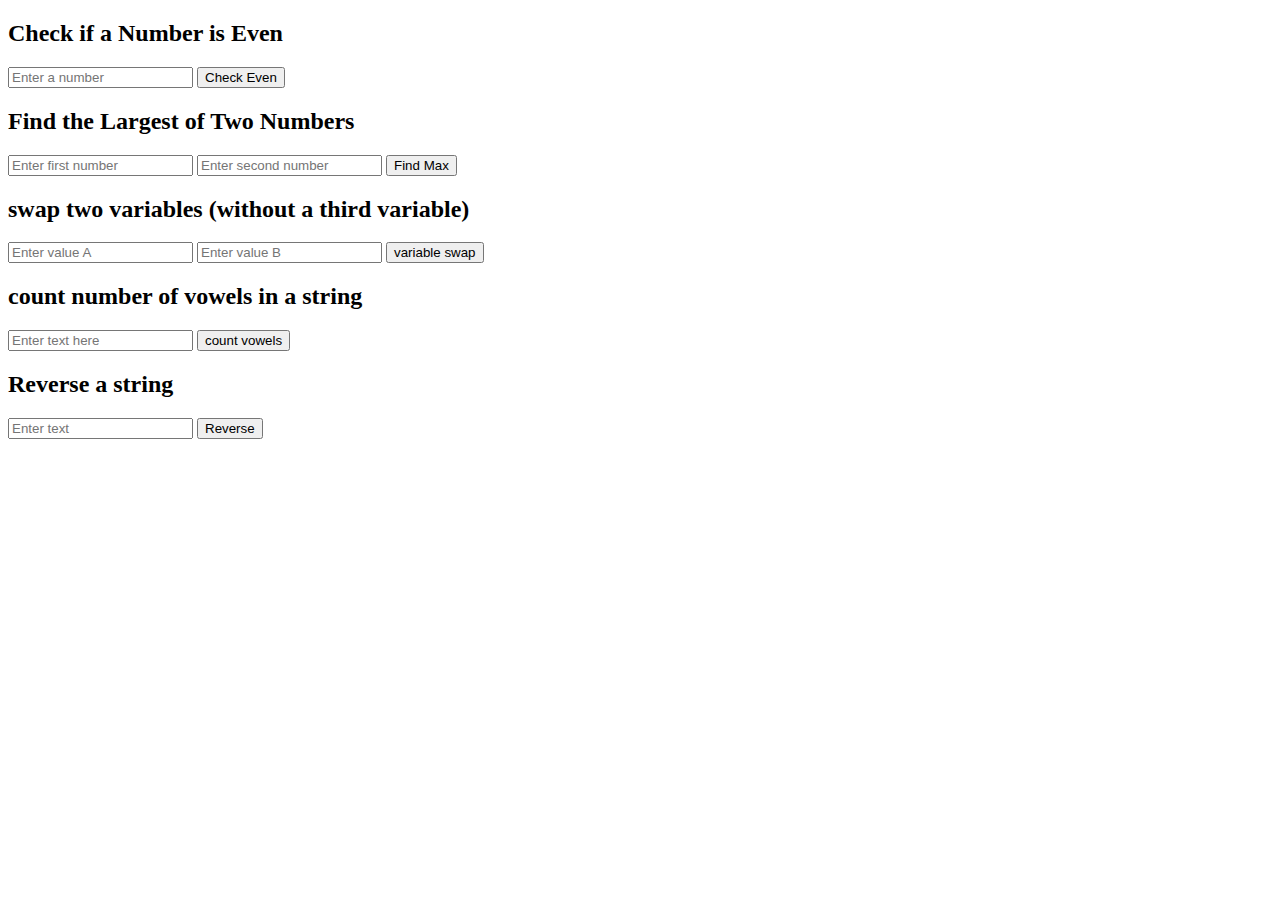
<file: js-basics/index.html>
<!DOCTYPE html>
<html lang="en">

<head>
    <meta charset="UTF-8">
    <meta name="viewport" content="width=device-width, initial-scale=1.0">
    <title>Check if a number is even or odd</title>
</head>

<body>
    <h2>Check if a Number is Even</h2>
    <span id="result"></span>
    <input type="text" id="numberInput" placeholder="Enter a number">
    <button id="checkBtn">Check Even</button>
    

    <h2>Find the Largest of Two Numbers</h2>
     <input type="text" id="numA" placeholder="Enter first number">
    <input type="text" id="numB" placeholder="Enter second number">
    <button id="maxBtn">Find Max</button>

    <h2>swap two variables (without a third variable)</h2>
    <input type="text" id="swapA" placeholder="Enter value A">
    <input type="text" id="swapB" placeholder="Enter value B">
    <button id="swapBtn">variable swap</button>

    <h2>count number of vowels in a string</h2>
     <input type="text" id="vowelInput" placeholder="Enter text here">
     <button id="vowelInput">count vowels</button>

    <h2>Reverse a string</h2>
  <input type="text" id="reverseInput" placeholder="Enter text">
  <button id="reverseInput">Reverse</button>
  
    <script src="solutions.js"></script>

</body>

</html>
</file>
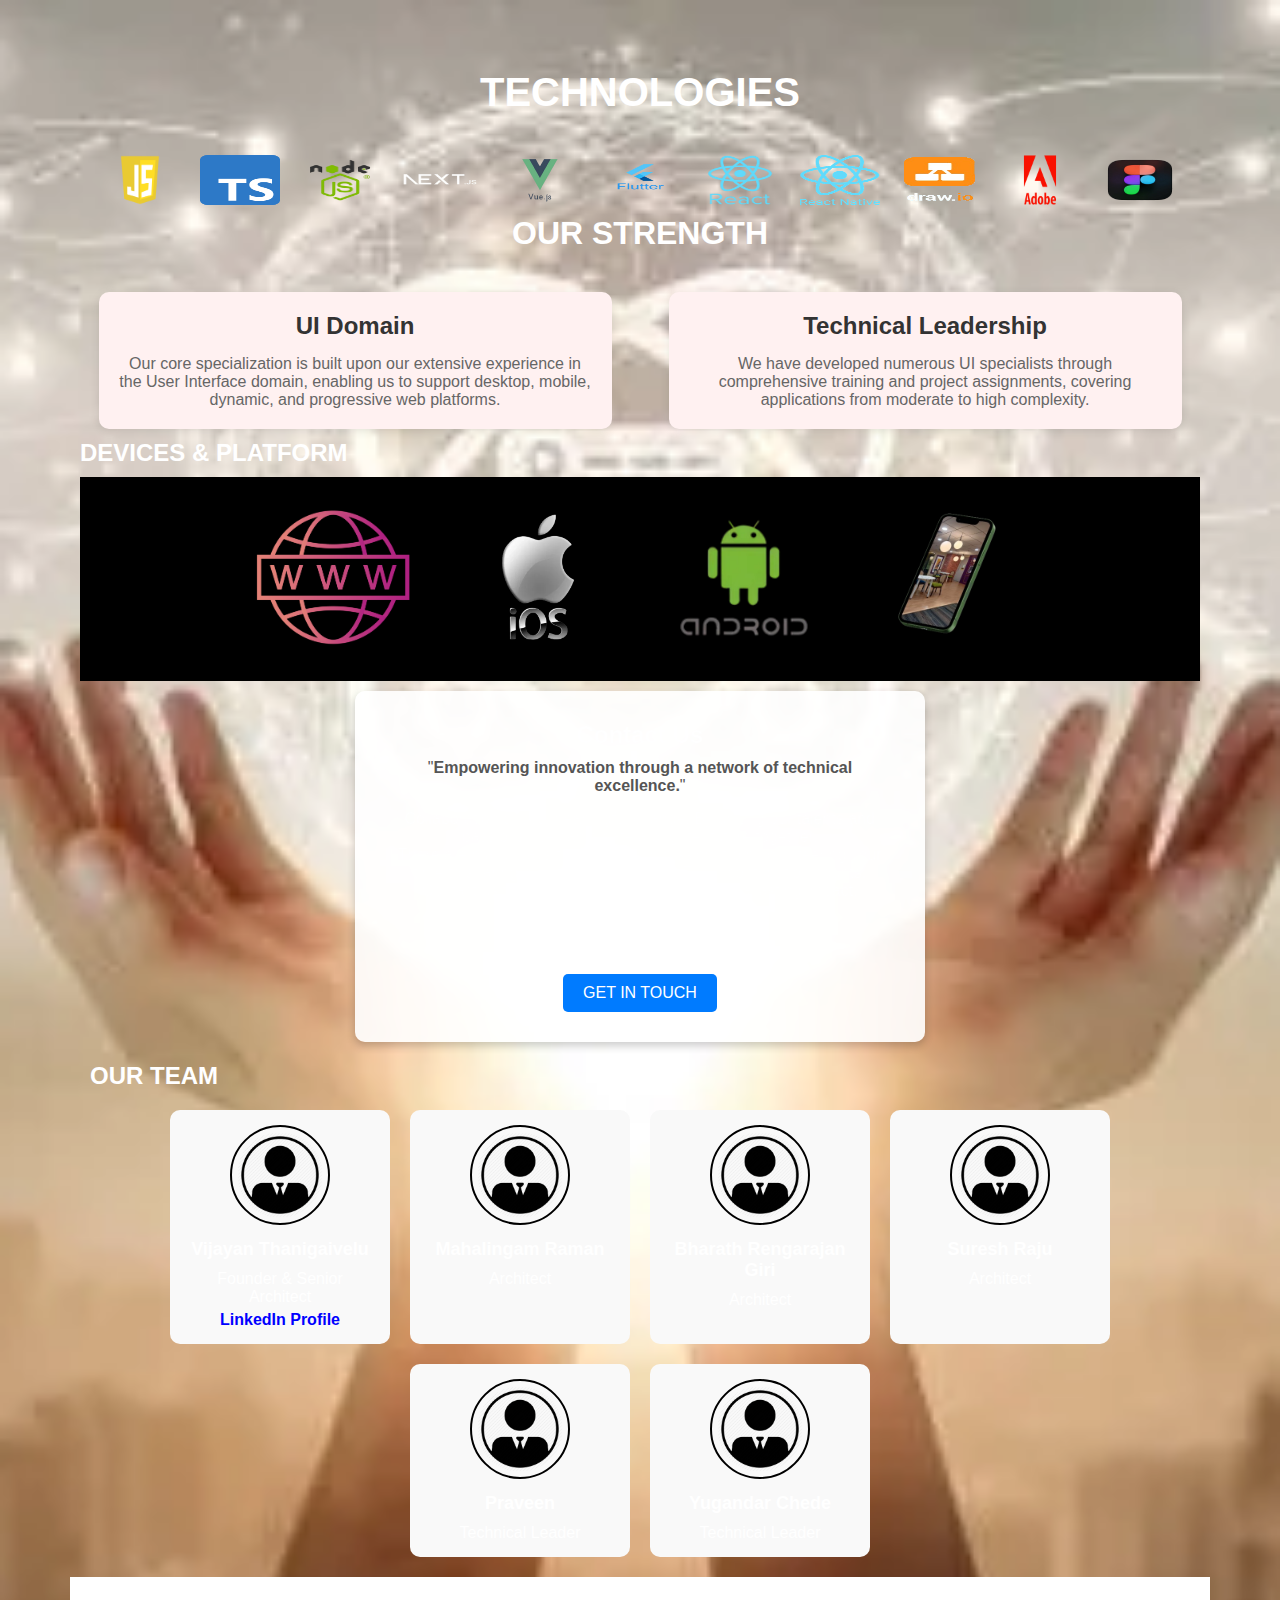
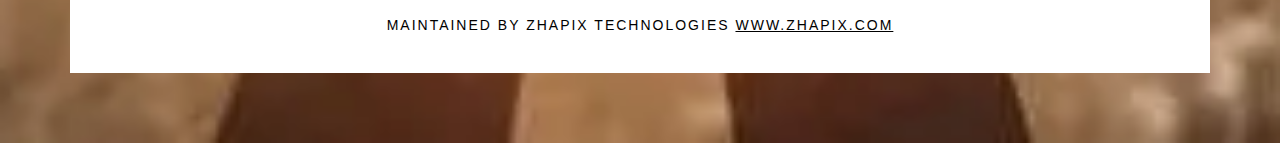
<file: uiexpert.net-main/uiexperts-webapp/index.html>
<!DOCTYPE html>
<html lang="en">
<head>
    <meta charset="UTF-8">
    <meta name="viewport" content="width=device-width, initial-scale=1.0">
    <title>UI Experts Network</title>
    <link rel="stylesheet" href="style.css">
     <link rel="stylesheet" href="contact-us.css">
    <link rel="stylesheet" href="our-team.css">
    <link rel="stylesheet" href="footer.css"> 
    <link rel="stylesheet" href="Technologies.css">
    <link rel="stylesheet" href="ourstrength.css">    
</head>
<body>

    <section>
    <div class="technology-section">
        <div class="container">
        <h1>TECHNOLOGIES</h1>
        <div class="tech-icons">
            <img src="java script.png" alt="JavaScript" />
            <img src="ts.png" alt="TypeScript" />
            <img src="node.png" alt="Node.js" />
            <img src="next.webp" alt="Next.js" />
            <img src="vuejs.png" alt="Vue.js" />
            <img src="flutter.png" alt="Flutter" />
            <img src="react.png" alt="React" />
            <img src="React native.png" alt="React Native" />
            <img src="Draw.io.png" alt="Draw.io" />
            <img src="adobe.png" alt="Adobe" />
            <img src="figma.png" alt="Figma" />
        </div>
    </div>
</body>
</html>

    <section class="Our Strength">
        <div>
  <div class="container">
      <h1 class="heading">OUR STRENGTH</h1>
      <div class="strengths">
          <div class="strength">
              <h2>UI Domain</h2>
              <p>Our core specialization is built upon our extensive experience in the User Interface domain, enabling us to support desktop, mobile, dynamic, and progressive web platforms.</p>
          </div>
          <div class="strength">
              <h2>Technical Leadership</h2>
              <p>We have developed numerous UI specialists through comprehensive training and project assignments, covering applications from moderate to high complexity.</p>
          </div>
      </div>
  </div>
  </section>

    
    <section class="devices-container">
        <h2>DEVICES & PLATFORM</h2>

        <div>            
            <img src="www.png" alt="Web Platform">
            <img src="apple ios.webp" alt="iOS Platform">
            <img src="android.webp" alt="Android Platform">
            <img src="moup.png" alt="Mobile App View">
        </div>
        
    </section>

    <section class="contact-container">
        <h2>Contact Us</h2>
        <p class="quote">"<strong>Empowering innovation through a network of technical excellence.</strong>"</p>
        <p>Collaboration drives meaningful change. By uniting our talents and passions, we can create a brighter future together.</p>
        <p>There are many ways to support our mission, from volunteering your time to sharing our vision with others. Every contribution counts.</p>
        <p>Contact us today to learn how you can make a lasting impact.</p>
        
        <h3>UI Experts Network</h3>
        <p>contact@uiexperts.net</p>        
        <button class="contact-button">GET IN TOUCH</button>
    </section>

    <section class="team-section">
        <h2>OUR TEAM</h2>
        <div class="team-container">
            <div class="team-member">
                <img src="profile (1).webp" alt="Vijayan Thanigaivelu">
                <h3>Vijayan Thanigaivelu</h3>
                <span>Founder & Senior Architect</span>
                <a href="https://www.linkedin.com/in/t-vijayan/" target="_blank">LinkedIn Profile</a>
            </div>
            <div class="team-member">
                <img src="profile (1).webp" alt="Mahalingam Raman">
                <h3>Mahalingam Raman</h3>
                <span>Architect</span>
            </div>
            <div class="team-member">
                <img src="profile (1).webp" alt="Bharath Rengarajan Giri">
                <h3>Bharath Rengarajan Giri</h3>
                <span>Architect</span>
            </div>
            <div class="team-member">
                <img src="profile (1).webp" alt="Suresh Raju">
                <h3>Suresh Raju</h3>
                <span>Architect</span>
            </div>
<div class="team-member">
                <img src="profile (1).webp" alt="Suresh Raju">
                <h3>Praveen</h3>
                <span>Technical Leader</span>
            </div>
            <div class="team-member">
                <img src="profile (1).webp" alt="Suresh Raju">
                <h3>Yugandar Chede</h3>
                <span>Technical Leader</span>
            </div>
        </div>
    </section>    
    <footer>
        <p>MAINTAINED BY ZHAPIX TECHNOLOGIES <a href="https://www.zhapix.com" target="_blank">WWW.ZHAPIX.COM</a></p>
      </footer>
</body>
</html>
</file>
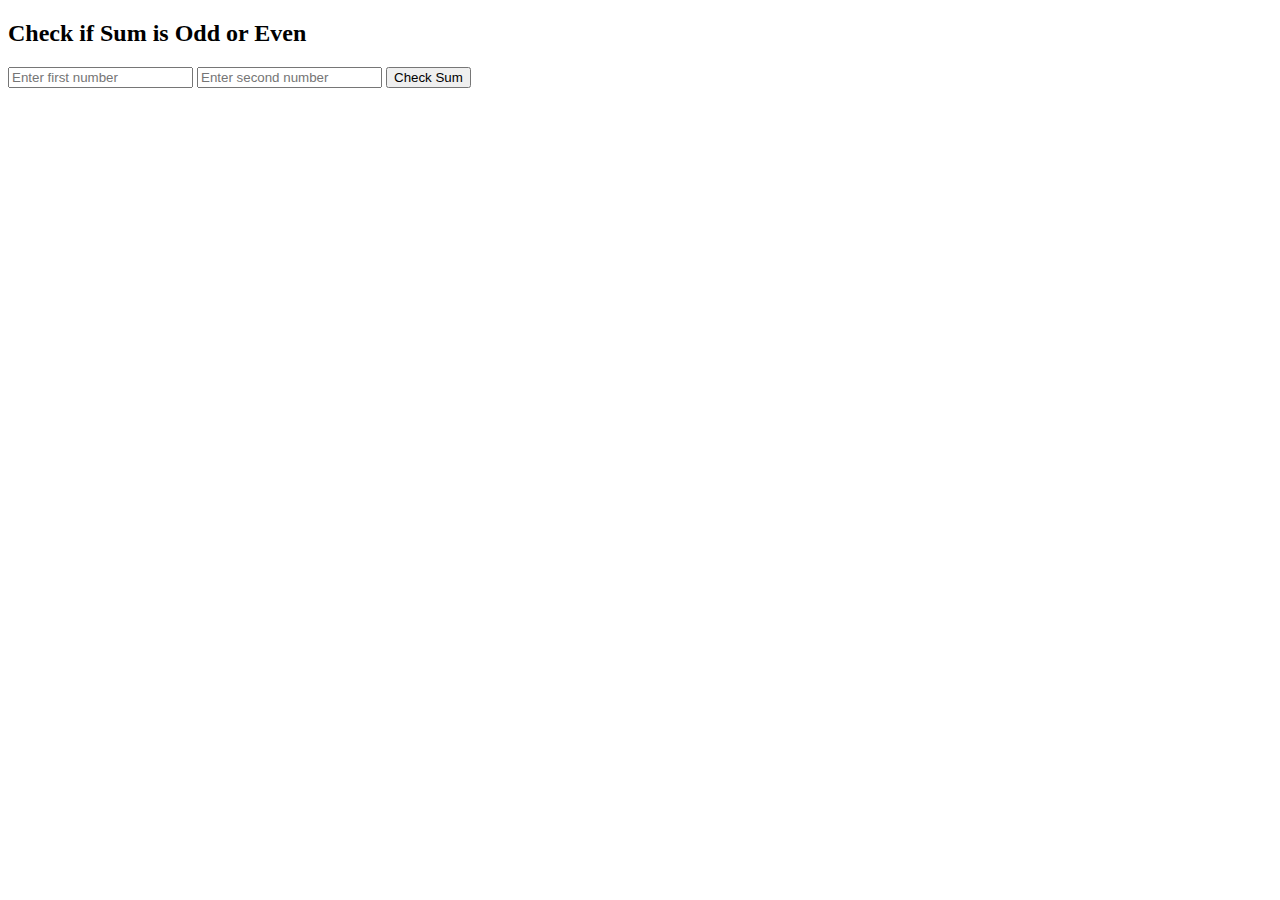
<file: index1.html>
<!DOCTYPE html>
<html>

<head>
    <title>Odd/Even Checker</title>
</head>

<body>
    <div id="oddEven">
        <h2>Check if Sum is Odd or Even</h2>
        <input type="number" id="num1" placeholder="Enter first number">
        <input type="number" id="num2" placeholder="Enter second number">
        <button onclick="checkSum ()">Check Sum</button>
        <p></p>
    </div>


    <script>
        function checkSum() {
            // Get the values from input boxes
            const num1 = parseInt(document.getElementById('num1').value) || 0;
            const num2 = parseInt(document.getElementById('num2').value) || 0;

            // Calculate the sum
            const sum = num1 + num2;

            // Check if sum is odd or even
            const result = sum % 2 === 0 ? "even" : "odd";

            // Display the result 
            document.querySelector('p').textContent =
                `The sum of ${num1} and ${num2} is ${sum}, which is ${result}. `;
         }
    </script>
</body>

</html
</file>
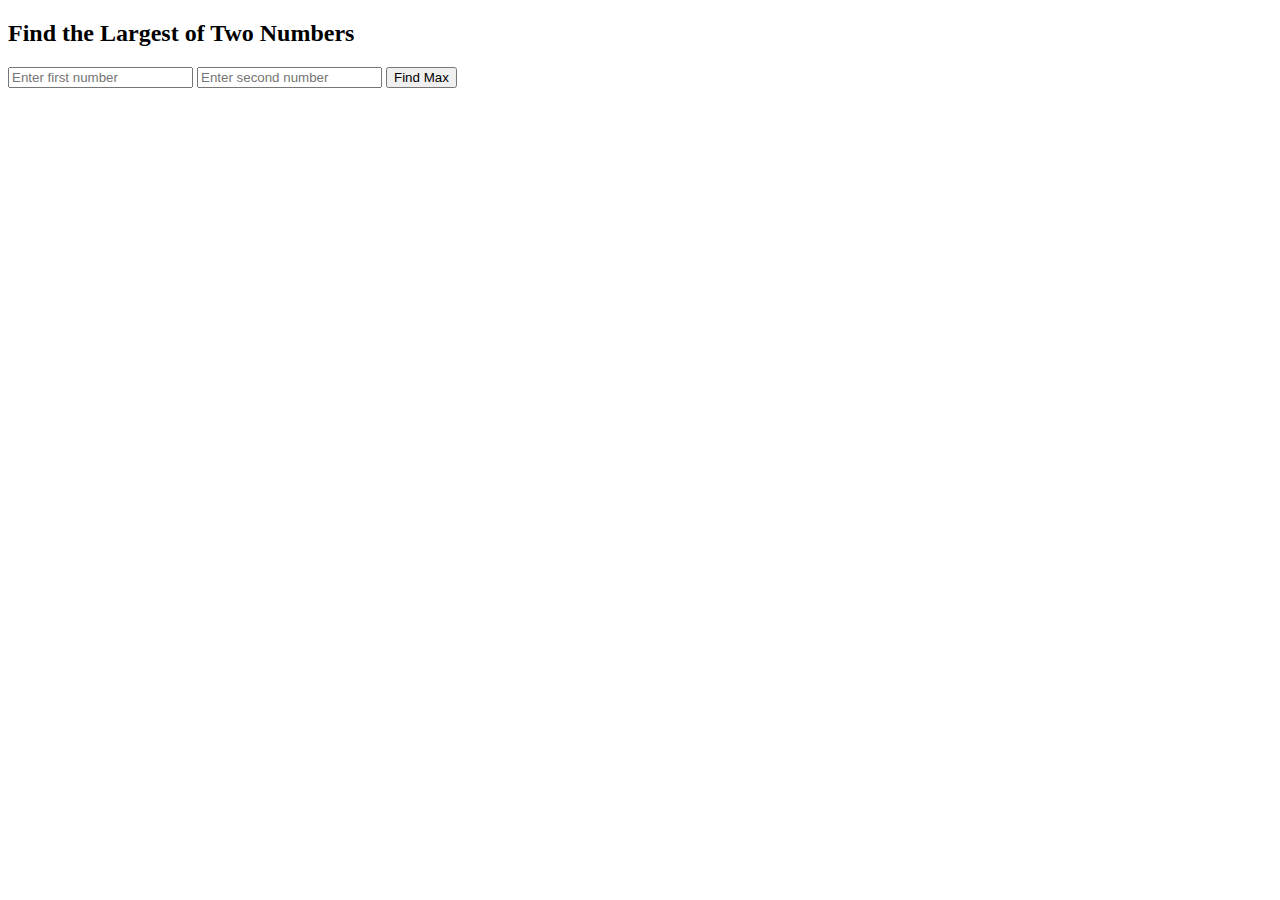
<file: index2.html>
<!DOCTYPE html>
<html lang="en">

<head>
    <meta charset="UTF-8">
    <meta name="viewport" content="width=device-width, initial-scale=1.0">
    <title>Find the Largest of Two Numbers</title>
</head>

<body>
    <div id="Find the largest">
        <h2>Find the Largest of Two Numbers</h2>
        <input type="text" id="numA" placeholder="Enter first number">
        <input type="text" id="numB" placeholder="Enter second number">
        <button id="maxBtn">Find Max</button>
        <p></p>
    </div>
</body>
<script>
    function findMax() {
        const a = Number(document.getElementById("numA").value);
        const b = Number(document.getElementById("numB").value);
        const max = a > b ? a : b;
        document.querySelector('p').textContent =
            `The sum of ${a} and ${b} is ${max} `;
    }

    document.getElementById("maxBtn").addEventListener("click", findMax);
</script>

</html>
</file>
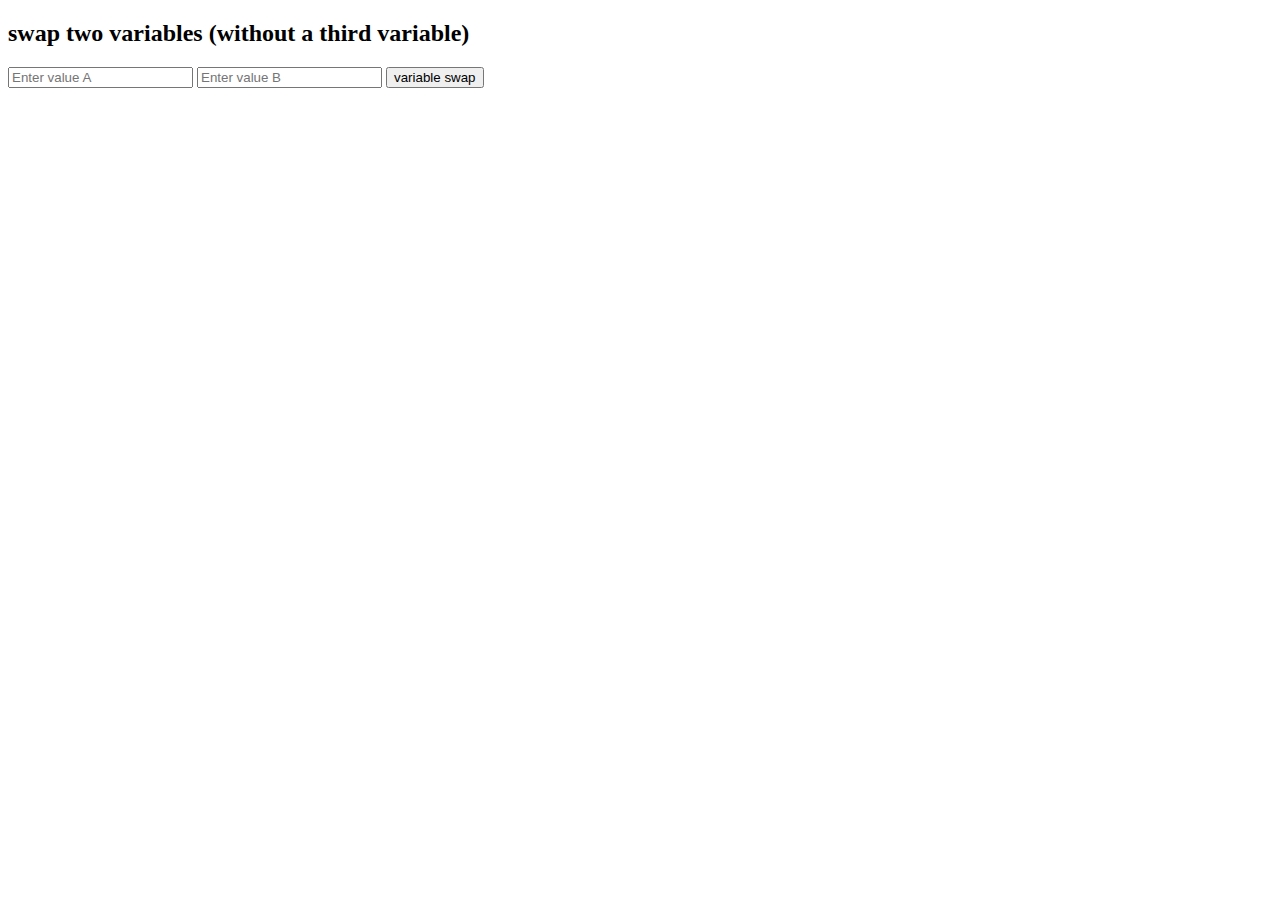
<file: index3.html>
<!DOCTYPE html>
<html lang="en">

<head>
    <meta charset="UTF-8">
    <meta name="viewport" content="width=device-width, initial-scale=1.0">
    <title>Document</title>
</head>

<body>  
    <div id="swapping number">
    <h2>swap two variables (without a third variable)</h2>
    <input type="text" id="swapA" placeholder="Enter value A">
    <input type="text" id="swapB" placeholder="Enter value B">
    <button id="swapBtn">variable swap</button>
    <p></p>
    </div>

    <script>
        //swapping without a thrid variable
        a = a + b;
        b = a - b;
        a = a - b;


        document.querySelector('p').textContent = ()
            `The sum of ${numA} and ${numB} is ${swapBtn}, which is ${result}. `;


    </script>
</body>

</html>
</file>
<file: uiexpert.net-main/uiexperts-webapp/style.css>
body {
    background: url('img\ 4.webp') no-repeat center center/cover;
    font-family: Arial, sans-serif;
}

.devices-container {
    padding: 10px;
    width: 100%;
    div {
        background-color: black;
        text-align: center;

        img {
            width: 200px;
            height: 200px;
        }
    }
}

h2 {
    font-size: 10px;
    margin-bottom: 10px;
}

table {
    margin: 0 auto;
}

td {
    padding: 15px;
}

img {
    width: 50px;
    height: 50px;
}
</file>
<file: uiexpert.net-main/uiexperts-webapp/contact-us.css>
* {
    margin: 0;
    padding: 0;
    box-sizing: border-box;
    font-family: Arial, sans-serif;
}

.contact-container {
    background: rgba(255, 255, 255, 0.9);
    padding: 30px;
    text-align: center;
    width: 50%;
    margin: auto;    
    border-radius: 10px;
    box-shadow: 0px 4px 8px rgba(0, 0, 0, 0.2);
}

h2 {
    font-size: 24px;
    font-weight: bold;
}

.quote {
    font-size: 16px;
    color: #555;
    margin-bottom: 15px;
}

h3 {
    font-size: 18px;
    font-weight: bold;
    margin-top: 15px;
}

.contact-button {
    margin-top: 20px;
    padding: 10px 20px;
    background-color: #007BFF;
    color: white;
    border: none;
    border-radius: 5px;
    cursor: pointer;
    font-size: 16px;
}

.contact-button:hover {
    background-color: #0056b3;
}
</file>
<file: uiexpert.net-main/uiexperts-webapp/our-team.css>
.team-section {
    padding: 20px;
}

.team-section h2 {
    font-size: 24px;
    margin-bottom: 20px;
}

.team-container {
    display: flex;
    flex-wrap: wrap;
    justify-content: center;
    gap: 20px;
}

.team-member {
    width: 220px;
    padding: 15px;
    background: #f9f9f9;
    border-radius: 10px;
    text-align: center;
    transition: transform 0.3s;
}

.team-member:hover {
    transform: scale(1.05);
}

.team-member img {
    width: 100px;
    height: 100px;
    border-radius: 50%;
    border: 2px solid #000;
    padding: 5px;
}

.team-member h3 {
    font-size: 18px;
    margin: 10px 0;
}

.team-member p {
    font-size: 14px;
    color: #666;
}

.team-member a {
    display: block;
    color: blue;
    text-decoration: none;
    font-weight: bold;
    margin-top: 5px;
}

.team-member a:hover {
    text-decoration: underline;
}
</file>
<file: uiexpert.net-main/uiexperts-webapp/footer.css>
footer {
  text-align: center;
  padding: 40px 20px;
  background-color: #fff;
  font-size: 14px;
  letter-spacing: 2px;
  color: #000;
}

footer a {
  color: black;
  text-decoration: underline;
}

footer a:hover {
  color: #555;
}
</file>
<file: uiexpert.net-main/uiexperts-webapp/Technologies.css>
body {
  background-color: black; 
  color: white; 
  margin: 0; 
  padding: 20px; 
}

.container {
  text-align: center; /* Center content */
}

.technology-section {
  padding: 50px;
}

h1 {
  font-size: 2.5rem; 
  margin-bottom: 30px; 
}

.tech-icons {
  display: flex; 
  justify-content: center; 
  flex-wrap: wrap; 
}

.tech-icons img {
  width: 80px; 
  height:100; 
  margin: 10px; 
}
</file>
<file: uiexpert.net-main/uiexperts-webapp/ourstrength.css>
body {
    font-family: 'Arial', sans-serif;
    background-color: #fff1f1;
    margin: 0;
    padding: 20px;
  }
  
  .container {
    max-width: 1200px;
    margin: 0 auto;
  }
  
  .heading {
    text-align: center;
    font-size: 32px;
    font-weight: bold;
    margin-bottom: 40px;
  }
  
  .strengths {
    display: flex;
    justify-content: space-around;
    text-align: center;
  }
  
  .strength {
    width: 45%;
    background-color: #fff1f1;
    padding: 20px;
    box-shadow: 0 2px 10px rgba(0, 0, 0, 0.1);
    border-radius: 10px;
  }
  
  .strength h2 {
    font-size: 24px;
    color: #333;
    margin-bottom: 15px;
  }
  
  .strength p {
    font-size: 16px;
    color: #666;
  }
</file>
